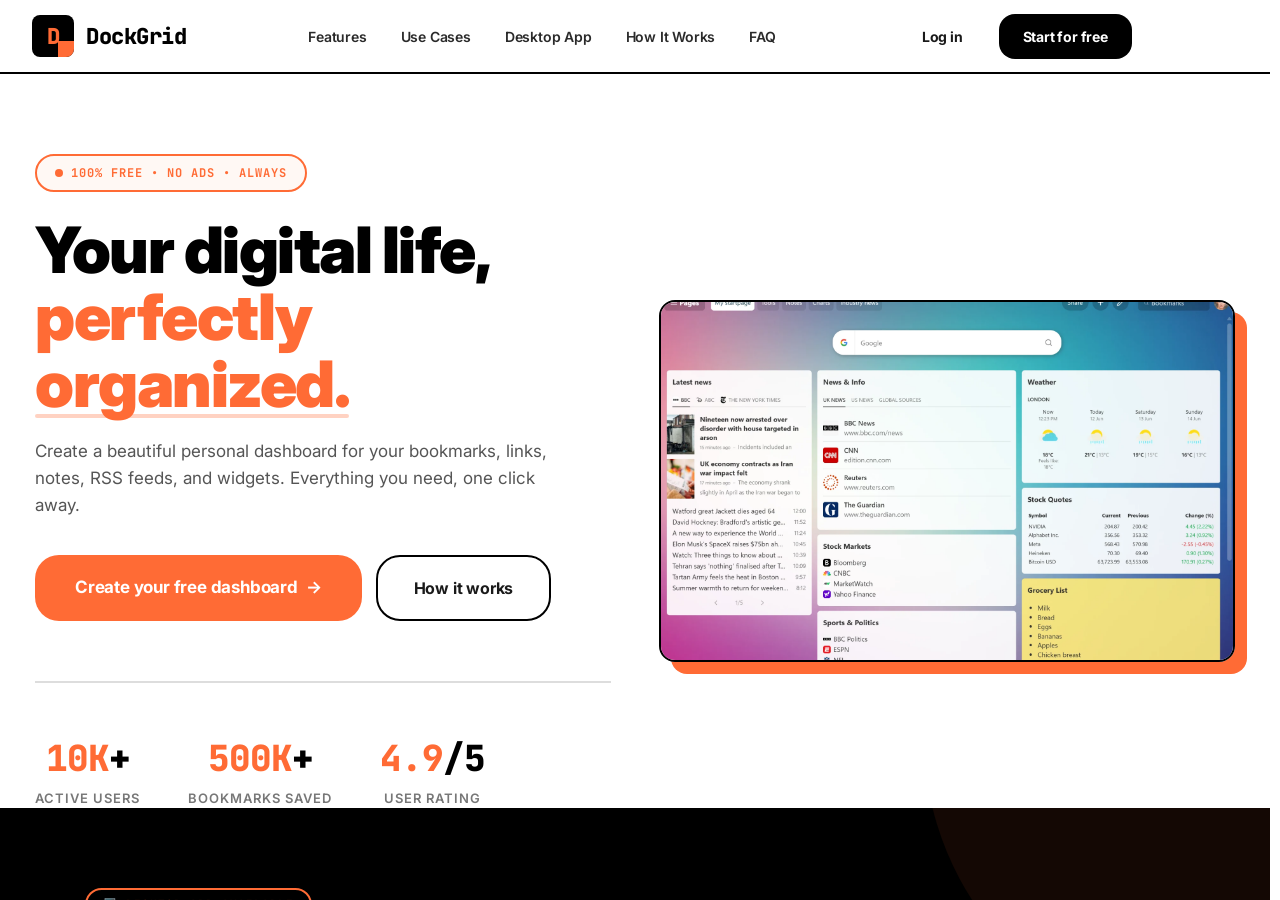
<file: index.html>
<!DOCTYPE html>
<html class="history no-mobile no-touch-api no-touch can-hover fine-pointer device-type-mouse clipboard browser-chrome is-marketing-page" id="dockgrid" lang="en" style="--marketing-header-offset: 81px;">
<head>
    <meta charset="utf-8">
    <meta content="width=device-width, initial-scale=1, minimum-scale=1, maximum-scale=1, user-scalable=no" name="viewport">
    
    <!-- Primary Meta Tags - Enhanced SEO -->
    <title>DockGrid - Free Personal Dashboard & Bookmark Manager | Organize Your Digital Life</title>
    <meta name="title" content="DockGrid - Free Personal Dashboard & Bookmark Manager | Organize Your Digital Life">
    <meta name="description" content="DockGrid is the ultimate free personal dashboard and bookmark manager. Organize bookmarks, links, notes, RSS feeds, and widgets into one beautiful start page. Available on Web & Desktop. No ads, 100% free forever. Created by PIReactive.">
    <meta name="author" content="PIReactive">
    <meta name="keywords" content="start page, bookmark manager, new tab page, personal dashboard, link organizer, notes app, RSS reader, widgets, productivity tools, browser homepage, desktop dashboard, offline dashboard, free bookmark manager, custom start page, digital organization, web dashboard, PIReactive">
    <meta name="robots" content="index, follow, max-image-preview:large, max-snippet:-1, max-video-preview:-1">
    <meta name="language" content="English">
    <meta name="revisit-after" content="3 days">
    <meta name="generator" content="DockGrid by PIReactive">
    <meta name="rating" content="General">
    <meta name="distribution" content="Global">
    <meta name="target" content="all">
    <meta name="classification" content="Productivity Software, Web Application, Personal Organization">
    <meta name="category" content="Technology, Productivity, Software">
    <link rel="canonical" href="https://dockgrid.app/">
    <link rel="alternate" hreflang="en" href="https://dockgrid.app/">
    <link rel="alternate" hreflang="x-default" href="https://dockgrid.app/">
    
    <!-- Open Graph / Facebook - Enhanced -->
    <meta property="og:type" content="website">
    <meta property="og:url" content="https://dockgrid.app/">
    <meta property="og:title" content="DockGrid - Free Personal Dashboard & Bookmark Manager | Organize Your Digital Life">
    <meta property="og:description" content="Organize bookmarks, links, notes, RSS feeds, and widgets into a beautiful personal dashboard. 100% free, no ads. Available on Web & Desktop. Created by PIReactive.">
    <meta property="og:image" content="https://dockgrid.app/assets/images/hero.webp">
    <meta property="og:image:width" content="1200">
    <meta property="og:image:height" content="630">
    <meta property="og:image:alt" content="DockGrid personalized dashboard with organized bookmarks, widgets, feeds, notes, and to-do lists in a clean modern interface">
    <meta property="og:image:type" content="image/webp">
    <meta property="og:locale" content="en_US">
    <meta property="og:site_name" content="DockGrid">
    <meta property="og:see_also" content="https://dockgrid.app/features">
    <meta property="og:see_also" content="https://dockgrid.app/download">
    
    <!-- Twitter Card - Enhanced -->
    <meta name="twitter:card" content="summary_large_image">
    <meta name="twitter:site" content="@dockgrid">
    <meta name="twitter:creator" content="@PIReactive">
    <meta name="twitter:url" content="https://dockgrid.app/">
    <meta name="twitter:title" content="DockGrid - Free Personal Dashboard & Bookmark Manager">
    <meta name="twitter:description" content="Organize bookmarks, links, notes, RSS feeds, and widgets into a beautiful personal dashboard. 100% free, no ads. Web & Desktop.">
    <meta name="twitter:image" content="https://dockgrid.app/assets/images/hero.webp">
    <meta name="twitter:image:alt" content="DockGrid personalized dashboard with organized bookmarks, widgets, feeds, and notes">
    <meta name="twitter:label1" content="Price">
    <meta name="twitter:data1" content="Free">
    <meta name="twitter:label2" content="Platforms">
    <meta name="twitter:data2" content="Web, Windows, macOS, Linux">
    
    <!-- Additional Meta Tags -->
    <meta name="theme-color" content="#ff6b35">
    <meta name="msapplication-TileColor" content="#ff6b35">
    <meta name="msapplication-config" content="/browserconfig.xml">
    <meta name="application-name" content="DockGrid">
    <meta name="apple-mobile-web-app-capable" content="yes">
    <meta name="apple-mobile-web-app-status-bar-style" content="black-translucent">
    <meta name="apple-mobile-web-app-title" content="DockGrid">
    <meta name="format-detection" content="telephone=no">
    <meta name="mobile-web-app-capable" content="yes">
    
    <!-- DNS Prefetch & Preconnect for Performance -->
    <link rel="dns-prefetch" href="//fonts.googleapis.com">
    <link rel="dns-prefetch" href="//fonts.gstatic.com">
    <link rel="preconnect" href="https://fonts.googleapis.com" crossorigin>
    <link rel="preconnect" href="https://fonts.gstatic.com" crossorigin>
    
    <!-- Favicon & App Icons -->
    <link rel="icon" type="image/svg+xml" href="data:image/svg+xml,<svg xmlns='http://www.w3.org/2000/svg' viewBox='0 0 32 32'><rect width='32' height='32' rx='6' fill='%23ff6b35'/><text x='50%25' y='55%25' dominant-baseline='middle' text-anchor='middle' fill='white' font-size='18' font-weight='bold' font-family='system-ui'>D</text></svg>">
    <link rel="icon" type="image/png" sizes="16x16" href="data:image/svg+xml,<svg xmlns='http://www.w3.org/2000/svg' viewBox='0 0 16 16'><rect width='16' height='16' rx='3' fill='%23ff6b35'/><text x='50%25' y='55%25' dominant-baseline='middle' text-anchor='middle' fill='white' font-size='9' font-weight='bold' font-family='system-ui'>D</text></svg>">
    <link rel="icon" type="image/png" sizes="32x32" href="data:image/svg+xml,<svg xmlns='http://www.w3.org/2000/svg' viewBox='0 0 32 32'><rect width='32' height='32' rx='6' fill='%23ff6b35'/><text x='50%25' y='55%25' dominant-baseline='middle' text-anchor='middle' fill='white' font-size='18' font-weight='bold' font-family='system-ui'>D</text></svg>">
    <link rel="icon" type="image/png" sizes="96x96" href="data:image/svg+xml,<svg xmlns='http://www.w3.org/2000/svg' viewBox='0 0 96 96'><rect width='96' height='96' rx='18' fill='%23ff6b35'/><text x='50%25' y='55%25' dominant-baseline='middle' text-anchor='middle' fill='white' font-size='54' font-weight='bold' font-family='system-ui'>D</text></svg>">
    <link rel="apple-touch-icon" sizes="180x180" href="data:image/svg+xml,<svg xmlns='http://www.w3.org/2000/svg' viewBox='0 0 180 180'><rect width='180' height='180' rx='36' fill='%23ff6b35'/><text x='50%25' y='55%25' dominant-baseline='middle' text-anchor='middle' fill='white' font-size='100' font-weight='bold' font-family='system-ui'>D</text></svg>">
    <link rel="mask-icon" href="data:image/svg+xml,<svg xmlns='http://www.w3.org/2000/svg' viewBox='0 0 32 32'><rect width='32' height='32' rx='6' fill='%23ff6b35'/><text x='50%25' y='55%25' dominant-baseline='middle' text-anchor='middle' fill='white' font-size='18' font-weight='bold' font-family='system-ui'>D</text></svg>" color="#ff6b35">
    
    <!-- Web App Manifest -->
    <link rel="manifest" href="data:application/json,{'name':'DockGrid','short_name':'DockGrid','description':'Free Personal Dashboard & Bookmark Manager','start_url':'/','display':'standalone','background_color':'%23ffffff','theme_color':'%23ff6b35','icons':[{'src':'data:image/svg+xml,<svg xmlns=%27http://www.w3.org/2000/svg%27 viewBox=%270 0 192 192%27><rect width=%27192%27 height=%27192%27 rx=%2736%27 fill=%27%23ff6b35%27/><text x=%2750%25%27 y=%2755%25%27 dominant-baseline=%27middle%27 text-anchor=%27middle%27 fill=%27white%27 font-size=%27108%27 font-weight=%27bold%27 font-family=%27system-ui%27>D</text></svg>','sizes':'192x192','type':'image/svg+xml'}]}">
    
    <!-- Enhanced Schema.org Structured Data -->
    <script type="application/ld+json">
    {
        "@context": "https://schema.org",
        "@graph": [
            {
                "@type": "Organization",
                "@id": "https://dockgrid.app/#organization",
                "name": "DockGrid",
                "alternateName": ["DockGrid App", "DockGrid Dashboard"],
                "url": "https://dockgrid.app",
                "logo": {
                    "@type": "ImageObject",
                    "url": "https://dockgrid.app/assets/images/logo.png",
                    "width": "512",
                    "height": "512"
                },
                "description": "Free personal dashboard and bookmark manager for organizing your digital life. Available on Web and Desktop.",
                "email": "hello@dockgrid.app",
                "founder": {
                    "@type": "Person",
                    "name": "PIReactive",
                    "jobTitle": "Founder & Developer",
                    "url": "https://github.com/PIReactive"
                },
                "foundingDate": "2024",
                "slogan": "Your digital life, perfectly organized.",
                "sameAs": [
                    "https://twitter.com/dockgrid",
                    "https://github.com/dockgrid",
                    "https://linkedin.com/company/dockgrid"
                ],
                "address": {
                    "@type": "PostalAddress",
                    "addressCountry": "Global"
                },
                "contactPoint": {
                    "@type": "ContactPoint",
                    "contactType": "customer support",
                    "email": "support@dockgrid.app",
                    "availableLanguage": ["English"]
                }
            },
            {
                "@type": "WebSite",
                "@id": "https://dockgrid.app/#website",
                "url": "https://dockgrid.app",
                "name": "DockGrid",
                "description": "Free personal dashboard and bookmark manager - organize bookmarks, links, notes, RSS feeds, and widgets.",
                "publisher": {
                    "@id": "https://dockgrid.app/#organization"
                },
                "potentialAction": {
                    "@type": "SearchAction",
                    "target": {
                        "@type": "EntryPoint",
                        "urlTemplate": "https://dockgrid.app/search?q={search_term_string}"
                    },
                    "query-input": "required name=search_term_string"
                },
                "inLanguage": "en",
                "copyrightYear": "2026",
                "dateModified": "2026-07-17"
            },
            {
                "@type": "SoftwareApplication",
                "@id": "https://dockgrid.app/#software",
                "name": "DockGrid",
                "applicationCategory": "BrowserApplication",
                "operatingSystem": "Web, Windows, macOS, Linux",
                "description": "Free personal dashboard and bookmark manager with offline desktop support.",
                "offers": {
                    "@type": "Offer",
                    "price": "0",
                    "priceCurrency": "USD"
                },
                "aggregateRating": {
                    "@type": "AggregateRating",
                    "ratingValue": "4.9",
                    "ratingCount": "1250",
                    "bestRating": "5"
                },
                "featureList": "Bookmark Manager, Notes, RSS Reader, To-Do Lists, Weather Widget, Search Bar, Custom Themes, Offline Mode, Cloud Sync, Desktop App",
                "author": {
                    "@id": "https://dockgrid.app/#organization"
                },
                "datePublished": "2024-01-01",
                "downloadUrl": "https://dockgrid.app/download"
            },
            {
                "@type": "FAQPage",
                "@id": "https://dockgrid.app/#faq",
                "mainEntity": [
                    {
                        "@type": "Question",
                        "name": "What is DockGrid?",
                        "acceptedAnswer": {
                            "@type": "Answer",
                            "text": "DockGrid is a free personal dashboard and bookmark manager that helps you organize everything online in one place. Save websites, notes, RSS feeds, to-do lists, and widgets on customizable pages."
                        }
                    },
                    {
                        "@type": "Question",
                        "name": "Is DockGrid really 100% free?",
                        "acceptedAnswer": {
                            "@type": "Answer",
                            "text": "Yes, DockGrid is completely free with no ads, no tracking, and no hidden fees. All core features are free forever."
                        }
                    },
                    {
                        "@type": "Question",
                        "name": "Does DockGrid have a desktop app?",
                        "acceptedAnswer": {
                            "@type": "Answer",
                            "text": "Yes, DockGrid offers a native desktop app for Windows, macOS, and Linux that works completely offline and syncs when reconnected to the internet."
                        }
                    }
                ]
            },
            {
                "@type": "BreadcrumbList",
                "itemListElement": [
                    {
                        "@type": "ListItem",
                        "position": 1,
                        "name": "Home",
                        "item": "https://dockgrid.app/"
                    }
                ]
            }
        ]
    }
    </script>

    <!-- Google Fonts -->
    <link href="https://fonts.googleapis.com/css2?family=Inter:wght@300;400;500;600;700;800;900&family=JetBrains+Mono:wght@400;500;600;700;800&display=swap" rel="stylesheet">

    <style>
        /* ===== CSS RESET & DESIGN TOKENS ===== */
        *, *::before, *::after { box-sizing: border-box; margin: 0; padding: 0; }
        
        :root {
            --orange-500: #ff6b35;
            --orange-600: #e85d2c;
            --orange-700: #d44f20;
            --orange-400: #ff8c5a;
            --orange-300: #ffb088;
            --orange-100: #fff0e8;
            --orange-50: #fff8f4;
            --black-100: #000000;
            --black-90: #0a0a0a;
            --black-80: #1a1a1a;
            --black-70: #2a2a2a;
            --black-60: #3a3a3a;
            --black-50: #555555;
            --black-40: #777777;
            --black-30: #999999;
            --black-20: #bbbbbb;
            --black-10: #dddddd;
            --black-5: #f0f0f0;
            --white: #ffffff;
            --white-alpha-10: rgba(255,255,255,0.1);
            --white-alpha-50: rgba(255,255,255,0.5);
            --white-alpha-70: rgba(255,255,255,0.7);
            --white-alpha-80: rgba(255,255,255,0.8);
            --text-primary: #0a0a0a;
            --text-secondary: #555555;
            --text-tertiary: #777777;
            --bg-primary: #ffffff;
            --bg-secondary: #fafafa;
            --bg-warm: #fff8f4;
            --border-color: #e8e8e8;
            --shadow-sm: 0 2px 8px rgba(0,0,0,0.06);
            --shadow-md: 0 4px 16px rgba(0,0,0,0.08);
            --shadow-lg: 0 8px 32px rgba(0,0,0,0.1);
            --shadow-xl: 0 16px 48px rgba(0,0,0,0.12);
            --radius-xs: 6px;
            --radius-sm: 8px;
            --radius-md: 12px;
            --radius-lg: 16px;
            --radius-xl: 24px;
            --radius-2xl: 32px;
            --radius-full: 9999px;
            --font-sans: 'Inter', -apple-system, BlinkMacSystemFont, 'Segoe UI', system-ui, sans-serif;
            --font-mono: 'JetBrains Mono', 'SF Mono', 'Fira Code', 'Cascadia Code', monospace;
            --transition-fast: 150ms ease-out;
            --transition-base: 200ms ease-out;
            --transition-slow: 300ms ease-out;
        }

        html {
            font-family: var(--font-sans);
            font-size: 16px;
            height: 100%;
            overflow: hidden;
            line-height: 1.5;
            -webkit-text-size-adjust: 100%;
            scroll-behavior: smooth;
            -webkit-font-smoothing: antialiased;
            -moz-osx-font-smoothing: grayscale;
            text-rendering: optimizeLegibility;
        }

        body {
            height: 100%;
            overflow: hidden;
            background-color: var(--bg-primary);
            color: var(--text-primary);
        }

        a { text-decoration: none; cursor: pointer; color: inherit; }
        ul { list-style: none; padding: 0; }
        img { border-style: none; max-width: 100%; display: block; height: auto; }
        button { cursor: pointer; font-family: inherit; border: none; }
        input { font-family: inherit; }

        /* ===== LAYOUT ===== */
        .app { height: 100%; min-height: 100%; }
        .app__background {
            position: fixed;
            top: 0; right: 0; bottom: 0; left: 0;
            z-index: 0;
            background-color: var(--bg-primary);
        }
        .app__main-layout {
            position: relative;
            height: 100vh;
            height: 100dvh;
            overflow-x: clip;
            overflow-y: auto;
            scrollbar-gutter: stable;
            z-index: 1;
        }
        .marketing-layout {
            display: flex;
            flex-direction: column;
            min-height: 100vh;
            min-height: 100dvh;
            width: 100%;
            max-width: 100vw;
            overflow-x: clip;
        }
        .marketing-layout__content { flex: 1; }

        /* Custom Scrollbar */
        ::-webkit-scrollbar { width: 10px; }
        ::-webkit-scrollbar-track { background: transparent; }
        ::-webkit-scrollbar-thumb { background: #d0d0d0; border-radius: var(--radius-full); border: 2px solid transparent; background-clip: padding-box; }
        ::-webkit-scrollbar-thumb:hover { background: #a0a0a0; border: 2px solid transparent; background-clip: padding-box; }

        /* Skip Link */
        .skip-link {
            position: absolute;
            top: -100%;
            left: 50%;
            transform: translateX(-50%);
            z-index: 10000;
            padding: 14px 28px;
            background-color: var(--black-100);
            color: var(--white);
            font-weight: 700;
            font-size: 14px;
            border-radius: 0 0 var(--radius-sm) var(--radius-sm);
            transition: top var(--transition-base);
        }
        .skip-link:focus { top: 0; outline: 3px solid var(--orange-500); outline-offset: 2px; }

        /* ===== HEADER ===== */
        .header {
            position: sticky;
            top: 0;
            z-index: 100;
            background-color: rgba(255,255,255,0.92);
            backdrop-filter: blur(24px) saturate(180%);
            -webkit-backdrop-filter: blur(24px) saturate(180%);
            border-bottom: 2px solid var(--black-100);
        }
        .header__container {
            display: flex;
            align-items: center;
            justify-content: space-between;
            max-width: 1280px;
            margin: 0 auto;
            padding: 0 32px;
            height: 72px;
        }
        .header__logo {
            display: flex;
            align-items: center;
            gap: 12px;
            font-weight: 800;
            font-size: 22px;
            color: var(--black-100);
            letter-spacing: -0.5px;
            font-family: var(--font-mono);
            transition: opacity var(--transition-fast);
        }
        .header__logo:hover { opacity: 0.8; }
        .header__logo-icon {
            width: 42px;
            height: 42px;
            background: var(--black-100);
            border-radius: var(--radius-sm);
            display: flex;
            align-items: center;
            justify-content: center;
            color: var(--orange-500);
            font-size: 22px;
            font-weight: 900;
            font-family: var(--font-mono);
            position: relative;
            overflow: hidden;
        }
        .header__logo-icon::after {
            content: '';
            position: absolute;
            bottom: 0;
            right: 0;
            width: 16px;
            height: 16px;
            background: var(--orange-500);
        }
        .header__nav { display: none; align-items: center; gap: 2px; }
        .header__nav-link {
            padding: 10px 16px;
            font-size: 14px;
            font-weight: 600;
            color: var(--black-70);
            text-decoration: none;
            border-radius: var(--radius-sm);
            transition: all var(--transition-fast);
            letter-spacing: -0.2px;
            position: relative;
        }
        .header__nav-link::after {
            content: '';
            position: absolute;
            bottom: 6px;
            left: 16px;
            right: 16px;
            height: 2px;
            background: var(--orange-500);
            border-radius: var(--radius-full);
            transform: scaleX(0);
            transition: transform var(--transition-base);
        }
        .header__nav-link:hover { color: var(--black-100); background: var(--black-5); }
        .header__nav-link:hover::after { transform: scaleX(1); }
        .header__actions { display: none; align-items: center; gap: 12px; }

        /* Buttons - Rounded */
        .btn {
            display: inline-flex;
            align-items: center;
            justify-content: center;
            gap: 8px;
            padding: 12px 24px;
            font-size: 14px;
            font-weight: 700;
            text-decoration: none;
            cursor: pointer;
            border-radius: var(--radius-lg);
            transition: all var(--transition-base);
            letter-spacing: -0.2px;
            font-family: var(--font-sans);
            position: relative;
            overflow: hidden;
        }
        .btn--ghost {
            color: var(--black-80);
            background: transparent;
            border-radius: var(--radius-lg);
        }
        .btn--ghost:hover { background: var(--black-5); }
        .btn--primary {
            color: var(--white);
            background: var(--black-100);
            border-radius: var(--radius-lg);
        }
        .btn--primary:hover {
            background: var(--orange-500);
            transform: translateY(-2px);
            box-shadow: 0 8px 24px rgba(255,107,53,0.35);
        }
        .btn--accent {
            color: var(--white);
            background: var(--orange-500);
            font-weight: 700;
            border-radius: var(--radius-lg);
        }
        .btn--accent:hover {
            background: var(--black-100);
            transform: translateY(-2px);
            box-shadow: 0 8px 24px rgba(0,0,0,0.25);
        }
        .btn--large { padding: 18px 36px; font-size: 16px; border-radius: var(--radius-xl); }
        .btn--xl { padding: 20px 40px; font-size: 17px; border-radius: var(--radius-xl); }
        .btn--white {
            background: var(--white);
            color: var(--black-100);
            font-weight: 700;
            border-radius: var(--radius-lg);
        }
        .btn--white:hover {
            background: var(--orange-500);
            color: var(--white);
            transform: translateY(-2px);
        }
        .btn--outline-white {
            background: transparent;
            color: var(--white);
            border: 2px solid var(--white);
            border-radius: var(--radius-lg);
        }
        .btn--outline-white:hover {
            background: var(--white);
            color: var(--black-100);
            transform: translateY(-2px);
        }

        /* Mobile Menu */
        .header__mobile-toggle {
            display: flex;
            align-items: center;
            justify-content: center;
            width: 44px;
            height: 44px;
            padding: 0;
            background: none;
            border: 2px solid var(--black-100);
            border-radius: var(--radius-sm);
            cursor: pointer;
            transition: all var(--transition-fast);
        }
        .header__mobile-toggle:hover { background: var(--black-100); }
        .header__mobile-toggle:hover .header__hamburger span { background: var(--white); }
        .header__hamburger { display: flex; flex-direction: column; gap: 5px; width: 22px; }
        .header__hamburger span {
            display: block;
            height: 2px;
            background-color: var(--black-100);
            border-radius: var(--radius-full);
            transition: all var(--transition-base);
        }
        .header__mobile-menu.open .header__hamburger span:nth-child(1) { transform: translateY(7px) rotate(45deg); }
        .header__mobile-menu.open .header__hamburger span:nth-child(2) { opacity: 0; }
        .header__mobile-menu.open .header__hamburger span:nth-child(3) { transform: translateY(-7px) rotate(-45deg); }
        .header__mobile-nav {
            display: none;
            position: fixed;
            top: 72px;
            left: 0;
            right: 0;
            bottom: 0;
            flex-direction: column;
            padding: 24px;
            background-color: var(--white);
            border-top: 2px solid var(--black-100);
            overflow-y: auto;
            z-index: 99;
            gap: 8px;
        }
        .header__mobile-menu.open .header__mobile-nav { display: flex; }
        .header__mobile-link {
            display: flex;
            align-items: center;
            padding: 16px 20px;
            font-size: 16px;
            font-weight: 600;
            color: var(--black-80);
            text-decoration: none;
            border: 2px solid transparent;
            border-radius: var(--radius-sm);
            transition: all var(--transition-fast);
        }
        .header__mobile-link:hover { border-color: var(--black-100); background: var(--black-5); }
        .header__mobile-actions {
            display: flex;
            flex-direction: column;
            gap: 10px;
            margin-top: 16px;
            padding-top: 16px;
            border-top: 2px solid var(--black-10);
        }

        /* Welcome Banner */
        .welcome-banner {
            display: none;
            background: var(--black-100);
            color: var(--white);
            padding: 14px 24px;
            text-align: center;
            font-size: 14px;
            font-weight: 600;
            animation: slideDown 300ms ease-out;
            letter-spacing: -0.2px;
        }
        .welcome-banner.visible { display: block; }
        .welcome-banner .btn--sm {
            background: var(--orange-500);
            color: var(--white);
            padding: 8px 20px;
            font-size: 13px;
            font-weight: 700;
            margin-left: 12px;
            cursor: pointer;
            border-radius: var(--radius-full);
            transition: all var(--transition-fast);
        }
        .welcome-banner .btn--sm:hover { background: var(--white); color: var(--black-100); }
        .welcome-banner .btn--dismiss {
            background: transparent;
            color: var(--white-alpha-50);
            margin-left: 8px;
            cursor: pointer;
            font-size: 16px;
            padding: 4px 8px;
            border-radius: var(--radius-full);
        }
        .welcome-banner .btn--dismiss:hover { color: var(--white); }
        @keyframes slideDown { from { transform: translateY(-100%); opacity: 0; } to { transform: translateY(0); opacity: 1; } }

        /* ===== HERO ===== */
        .hero {
            padding: 80px 32px 0;
            background: var(--bg-primary);
            position: relative;
            overflow: hidden;
        }
        .hero__container {
            max-width: 1200px;
            margin: 0 auto;
            display: grid;
            grid-template-columns: 1fr;
            gap: 48px;
            align-items: center;
        }
        .hero__content { text-align: center; }
        .hero__badge {
            display: inline-flex;
            align-items: center;
            gap: 8px;
            padding: 8px 18px;
            margin-bottom: 24px;
            font-size: 12px;
            font-weight: 700;
            color: var(--orange-500);
            background: var(--orange-50);
            border: 2px solid var(--orange-500);
            border-radius: var(--radius-full);
            letter-spacing: 1px;
            text-transform: uppercase;
            font-family: var(--font-mono);
        }
        .hero__badge-dot {
            width: 8px;
            height: 8px;
            background: var(--orange-500);
            border-radius: 50%;
            animation: pulse 2s infinite;
        }
        @keyframes pulse { 0%, 100% { opacity: 1; } 50% { opacity: 0.3; } }
        .hero__title {
            font-size: 44px;
            font-weight: 900;
            line-height: 1.05;
            color: var(--black-100);
            letter-spacing: -1.5px;
            margin-bottom: 20px;
        }
        .hero__title-highlight { color: var(--orange-500); position: relative; }
        .hero__title-highlight::after {
            content: '';
            position: absolute;
            bottom: 4px;
            left: 0;
            right: 0;
            height: 4px;
            background: var(--orange-500);
            opacity: 0.3;
            border-radius: var(--radius-full);
        }
        .hero__subtitle {
            font-size: 17px;
            line-height: 1.6;
            color: var(--black-50);
            margin-bottom: 36px;
            max-width: 540px;
            margin-left: auto;
            margin-right: auto;
            font-weight: 400;
        }
        .hero__actions {
            display: flex;
            flex-wrap: wrap;
            justify-content: center;
            gap: 14px;
            margin-bottom: 60px;
        }
        .hero__image-wrapper {
            position: relative;
            width: 100%;
            overflow: hidden;
            border: 2px solid var(--black-100);
            border-radius: var(--radius-lg);
            box-shadow: 12px 12px 0px var(--orange-500);
            transition: all var(--transition-slow);
        }
        .hero__image-wrapper:hover { box-shadow: 16px 16px 0px var(--black-100); }
        .hero__image {
            width: 100%;
            height: auto;
            display: block;
            aspect-ratio: 16/10;
            object-fit: cover;
            background: #f5f5f5;
        }
        .hero__stats {
            display: flex;
            flex-wrap: wrap;
            justify-content: center;
            gap: 48px;
            padding: 48px 0 0;
            border-top: 2px solid var(--black-10);
            margin-top: 48px;
        }
        .hero__stat { text-align: center; }
        .hero__stat-value {
            font-size: 36px;
            font-weight: 900;
            color: var(--black-100);
            letter-spacing: -1px;
            font-family: var(--font-mono);
        }
        .hero__stat-value span { color: var(--orange-500); }
        .hero__stat-label {
            font-size: 13px;
            color: var(--black-40);
            font-weight: 600;
            text-transform: uppercase;
            letter-spacing: 1px;
            margin-top: 4px;
        }

        /* ===== DESKTOP APP SECTION - Rounded ===== */
        .desktop-app {
            padding: 80px 32px;
            background: var(--black-100);
            color: var(--white);
            position: relative;
            overflow: hidden;
            border-radius: 0;
        }
        .desktop-app::before {
            content: '';
            position: absolute;
            top: -50%;
            right: -20%;
            width: 600px;
            height: 600px;
            background: var(--orange-500);
            opacity: 0.08;
            border-radius: 50%;
            pointer-events: none;
        }
        .desktop-app__container {
            max-width: 1100px;
            margin: 0 auto;
            display: grid;
            grid-template-columns: 1fr;
            gap: 48px;
            align-items: center;
            position: relative;
            z-index: 1;
        }
        .desktop-app__content { text-align: center; }
        .desktop-app__badge {
            display: inline-flex;
            align-items: center;
            gap: 8px;
            padding: 6px 16px;
            margin-bottom: 20px;
            font-size: 11px;
            font-weight: 700;
            color: var(--orange-500);
            border: 2px solid var(--orange-500);
            border-radius: var(--radius-full);
            letter-spacing: 1px;
            text-transform: uppercase;
            font-family: var(--font-mono);
        }
        .desktop-app__title {
            font-size: 32px;
            font-weight: 900;
            line-height: 1.1;
            letter-spacing: -1px;
            margin-bottom: 16px;
        }
        .desktop-app__title span { color: var(--orange-500); }
        .desktop-app__text {
            font-size: 16px;
            line-height: 1.6;
            color: var(--white-alpha-70);
            margin-bottom: 28px;
            max-width: 480px;
            margin-left: auto;
            margin-right: auto;
        }
        .desktop-app__features {
            display: flex;
            flex-wrap: wrap;
            justify-content: center;
            gap: 12px;
            margin-bottom: 28px;
        }
        .desktop-app__feature-tag {
            padding: 8px 16px;
            font-size: 12px;
            font-weight: 600;
            border: 1px solid var(--white-alpha-50);
            color: var(--white-alpha-80);
            border-radius: var(--radius-full);
            font-family: var(--font-mono);
            letter-spacing: -0.2px;
            transition: all var(--transition-fast);
        }
        .desktop-app__feature-tag:hover {
            border-color: var(--orange-500);
            color: var(--orange-500);
            background: rgba(255,107,53,0.1);
        }
        .desktop-app__platforms {
            display: flex;
            flex-wrap: wrap;
            justify-content: center;
            gap: 16px;
            margin-bottom: 28px;
        }
        .desktop-app__platform {
            display: flex;
            align-items: center;
            gap: 8px;
            padding: 12px 24px;
            border: 2px solid var(--white-alpha-50);
            border-radius: var(--radius-lg);
            font-size: 13px;
            font-weight: 600;
            color: var(--white);
            transition: all var(--transition-fast);
            cursor: pointer;
            background: transparent;
        }
        .desktop-app__platform:hover {
            border-color: var(--orange-500);
            background: var(--orange-500);
            color: var(--white);
            transform: translateY(-2px);
        }
        .desktop-app__platform-icon { font-size: 18px; }
        .desktop-app__visual { display: flex; align-items: center; justify-content: center; }
        .desktop-app__mockup {
            width: 100%;
            max-width: 480px;
            border: 2px solid var(--white-alpha-50);
            border-radius: var(--radius-lg);
            padding: 16px;
            background: rgba(255,255,255,0.03);
            position: relative;
        }
        .desktop-app__mockup::after {
            content: '';
            position: absolute;
            bottom: -8px;
            right: -8px;
            width: 100%;
            height: 100%;
            border: 2px solid var(--orange-500);
            border-radius: var(--radius-lg);
            z-index: -1;
            pointer-events: none;
        }
        .desktop-app__mockup-inner {
            background: rgba(255,255,255,0.05);
            border-radius: var(--radius-sm);
            padding: 20px;
            display: grid;
            grid-template-columns: repeat(3, 1fr);
            gap: 8px;
        }
        .desktop-app__mockup-widget {
            background: rgba(255,255,255,0.08);
            border-radius: var(--radius-xs);
            padding: 12px;
        }
        .desktop-app__mockup-line {
            height: 4px;
            background: rgba(255,255,255,0.2);
            border-radius: var(--radius-full);
            margin-bottom: 8px;
        }
        .desktop-app__mockup-line:last-child { margin-bottom: 0; }
        .desktop-app__mockup-line--short { width: 60%; }
        .desktop-app__mockup-line--orange { background: var(--orange-500); width: 40%; }

        /* Download Modal */
        .download-modal {
            display: none;
            position: fixed;
            top: 0;
            left: 0;
            right: 0;
            bottom: 0;
            background: rgba(0,0,0,0.8);
            z-index: 1000;
            align-items: center;
            justify-content: center;
            animation: fadeIn 200ms ease-out;
        }
        .download-modal.open { display: flex; }
        @keyframes fadeIn { from { opacity: 0; } to { opacity: 1; } }
        .download-modal__content {
            background: var(--white);
            border-radius: var(--radius-xl);
            padding: 40px;
            max-width: 500px;
            width: 90%;
            text-align: center;
            box-shadow: var(--shadow-xl);
        }
        .download-modal__title {
            font-size: 24px;
            font-weight: 900;
            color: var(--black-100);
            margin-bottom: 12px;
            letter-spacing: -0.5px;
        }
        .download-modal__text {
            font-size: 15px;
            color: var(--black-50);
            margin-bottom: 24px;
            line-height: 1.6;
        }
        .download-modal__link {
            display: inline-flex;
            align-items: center;
            gap: 8px;
            padding: 16px 32px;
            background: var(--orange-500);
            color: var(--white);
            font-weight: 700;
            font-size: 16px;
            border-radius: var(--radius-lg);
            text-decoration: none;
            transition: all var(--transition-fast);
        }
        .download-modal__link:hover {
            background: var(--black-100);
            transform: translateY(-2px);
            box-shadow: 0 8px 24px rgba(0,0,0,0.2);
        }
        .download-modal__close {
            margin-top: 16px;
            padding: 10px 24px;
            background: var(--black-5);
            border-radius: var(--radius-lg);
            font-weight: 600;
            font-size: 14px;
            cursor: pointer;
            transition: all var(--transition-fast);
        }
        .download-modal__close:hover { background: var(--black-10); }
        .download-modal__platforms {
            display: flex;
            flex-wrap: wrap;
            justify-content: center;
            gap: 12px;
            margin-bottom: 24px;
        }
        .download-modal__platform-btn {
            padding: 12px 20px;
            border: 2px solid var(--black-10);
            border-radius: var(--radius-lg);
            background: var(--white);
            cursor: pointer;
            font-weight: 600;
            font-size: 13px;
            transition: all var(--transition-fast);
        }
        .download-modal__platform-btn:hover {
            border-color: var(--orange-500);
            background: var(--orange-50);
        }
        .download-modal__platform-btn.active {
            border-color: var(--orange-500);
            background: var(--orange-500);
            color: var(--white);
        }

        /* ===== BENEFITS - Rounded Cards ===== */
        .benefits {
            padding: 100px 32px;
            background: var(--bg-primary);
        }
        .benefits__container { max-width: 1200px; margin: 0 auto; }
        .section-header {
            text-align: center;
            margin-bottom: 64px;
        }
        .section-header__badge {
            display: inline-flex;
            align-items: center;
            padding: 6px 16px;
            margin-bottom: 20px;
            font-size: 11px;
            font-weight: 700;
            color: var(--orange-500);
            border: 2px solid var(--orange-500);
            border-radius: var(--radius-full);
            letter-spacing: 1px;
            text-transform: uppercase;
            font-family: var(--font-mono);
        }
        .section-header__title {
            font-size: 36px;
            font-weight: 900;
            color: var(--black-100);
            letter-spacing: -1px;
            margin-bottom: 16px;
        }
        .section-header__title span { color: var(--orange-500); }
        .section-header__subtitle {
            font-size: 16px;
            color: var(--black-50);
            max-width: 500px;
            margin: 0 auto;
            line-height: 1.6;
        }
        .benefits__grid {
            display: grid;
            grid-template-columns: 1fr;
            gap: 16px;
        }
        .benefit-card {
            background: var(--white);
            border: 2px solid var(--black-10);
            border-radius: var(--radius-lg);
            padding: 36px 28px;
            transition: all var(--transition-base);
            position: relative;
            overflow: hidden;
        }
        .benefit-card:hover {
            border-color: var(--orange-500);
            transform: translateY(-4px);
            box-shadow: var(--shadow-lg);
        }
        .benefit-card::before {
            content: '';
            position: absolute;
            left: 0;
            top: 0;
            bottom: 0;
            width: 4px;
            background: var(--orange-500);
            border-radius: 0 var(--radius-full) var(--radius-full) 0;
            transform: scaleY(0);
            transition: transform var(--transition-base);
        }
        .benefit-card:hover::before { transform: scaleY(1); }
        .benefit-card__icon {
            width: 56px;
            height: 56px;
            display: flex;
            align-items: center;
            justify-content: center;
            font-size: 28px;
            background: var(--orange-50);
            border-radius: var(--radius-md);
            margin-bottom: 20px;
        }
        .benefit-card__title {
            font-size: 18px;
            font-weight: 800;
            color: var(--black-100);
            margin-bottom: 8px;
            letter-spacing: -0.3px;
        }
        .benefit-card__text {
            font-size: 14px;
            color: var(--black-50);
            line-height: 1.6;
        }

        /* ===== USE CASES - SHARP EDGES (No border-radius) ===== */
        .use-cases {
            padding: 100px 32px;
            background: var(--bg-secondary);
            border-top: 2px solid var(--black-100);
            border-bottom: 2px solid var(--black-100);
        }
        .use-cases__container { max-width: 1200px; margin: 0 auto; }
        .use-cases__collage {
            display: grid;
            grid-template-columns: 1fr;
            gap: 4px;
            margin-top: 48px;
        }
        .use-case-card {
            position: relative;
            overflow: hidden;
            border: 2px solid var(--black-100);
            cursor: pointer;
            transition: all var(--transition-slow);
            background: var(--black-100);
            min-height: 240px;
            /* SHARP EDGES - NO BORDER RADIUS */
            border-radius: 0;
        }
        .use-case-card:hover {
            transform: translateY(-4px);
            box-shadow: 12px 12px 0px var(--orange-500);
        }
        .use-case-card__image {
            width: 100%;
            height: 100%;
            object-fit: cover;
            display: block;
            min-height: 240px;
            background: #e0e0e0;
            transition: all var(--transition-slow);
            /* SHARP EDGES */
            border-radius: 0;
        }
        .use-case-card:hover .use-case-card__image {
            transform: scale(1.05);
            opacity: 0.8;
        }
        .use-case-card__overlay {
            position: absolute;
            bottom: 0;
            left: 0;
            right: 0;
            padding: 24px;
            background: linear-gradient(transparent, rgba(0,0,0,0.9));
            color: var(--white);
            /* SHARP EDGES */
            border-radius: 0;
        }
        .use-case-card__label {
            font-size: 11px;
            font-weight: 700;
            text-transform: uppercase;
            letter-spacing: 1px;
            color: var(--orange-500);
            font-family: var(--font-mono);
            margin-bottom: 6px;
        }
        .use-case-card__title {
            font-size: 20px;
            font-weight: 800;
            letter-spacing: -0.3px;
            margin-bottom: 4px;
        }
        .use-case-card__desc {
            font-size: 13px;
            color: var(--white-alpha-70);
            line-height: 1.4;
        }

        /* ===== HOW IT WORKS - Rounded ===== */
        .how {
            padding: 100px 32px;
            background: var(--white);
        }
        .how__steps {
            display: grid;
            grid-template-columns: 1fr;
            gap: 16px;
            max-width: 1000px;
            margin: 48px auto 0;
        }
        .how-step {
            background: var(--white);
            border: 2px solid var(--black-10);
            border-radius: var(--radius-lg);
            padding: 40px 32px;
            display: flex;
            gap: 24px;
            align-items: flex-start;
            transition: all var(--transition-base);
        }
        .how-step:hover {
            background: var(--black-100);
            color: var(--white);
            border-color: var(--black-100);
            transform: translateY(-4px);
            box-shadow: var(--shadow-lg);
        }
        .how-step:hover .how-step__number {
            background: var(--orange-500);
            color: var(--white);
        }
        .how-step:hover .how-step__title { color: var(--white); }
        .how-step:hover .how-step__text { color: var(--white-alpha-70); }
        .how-step__number {
            flex-shrink: 0;
            width: 52px;
            height: 52px;
            display: flex;
            align-items: center;
            justify-content: center;
            font-size: 20px;
            font-weight: 900;
            background: var(--black-100);
            color: var(--orange-500);
            font-family: var(--font-mono);
            border-radius: var(--radius-md);
            transition: all var(--transition-base);
        }
        .how-step__content { flex: 1; }
        .how-step__title {
            font-size: 20px;
            font-weight: 800;
            color: var(--black-100);
            margin-bottom: 8px;
            letter-spacing: -0.3px;
            transition: color var(--transition-base);
        }
        .how-step__text {
            font-size: 15px;
            color: var(--black-50);
            line-height: 1.6;
            transition: color var(--transition-base);
        }

        /* ===== TESTIMONIALS - Rounded ===== */
        .testimonials {
            padding: 100px 32px;
            background: var(--orange-50);
            border-top: 2px solid var(--black-100);
        }
        .testimonial-slider {
            max-width: 700px;
            margin: 48px auto 0;
            position: relative;
        }
        .testimonial-slide {
            display: none;
            text-align: center;
            animation: fadeSlideIn 400ms ease-out;
        }
        .testimonial-slide.active { display: block; }
        @keyframes fadeSlideIn {
            from { opacity: 0; transform: translateY(16px); }
            to { opacity: 1; transform: translateY(0); }
        }
        .testimonial-slide__quote {
            font-size: 20px;
            font-weight: 500;
            line-height: 1.6;
            color: var(--black-90);
            margin-bottom: 24px;
            font-style: italic;
            letter-spacing: -0.3px;
        }
        .testimonial-slide__author {
            display: flex;
            align-items: center;
            justify-content: center;
            gap: 14px;
        }
        .testimonial-slide__avatar {
            width: 56px;
            height: 56px;
            border: 2px solid var(--black-100);
            border-radius: var(--radius-md);
            display: flex;
            align-items: center;
            justify-content: center;
            font-size: 22px;
            font-weight: 900;
            background: var(--black-100);
            color: var(--orange-500);
            font-family: var(--font-mono);
        }
        .testimonial-slide__info { text-align: left; }
        .testimonial-slide__name {
            font-size: 16px;
            font-weight: 700;
            color: var(--black-100);
        }
        .testimonial-slide__role {
            font-size: 12px;
            color: var(--black-50);
            font-weight: 500;
        }
        .testimonial-nav {
            display: flex;
            justify-content: center;
            align-items: center;
            gap: 20px;
            margin-top: 36px;
        }
        .testimonial-nav__arrow {
            width: 44px;
            height: 44px;
            display: flex;
            align-items: center;
            justify-content: center;
            border: 2px solid var(--black-100);
            border-radius: var(--radius-md);
            background: var(--white);
            cursor: pointer;
            font-size: 18px;
            font-weight: 700;
            transition: all var(--transition-fast);
            color: var(--black-100);
        }
        .testimonial-nav__arrow:hover {
            background: var(--black-100);
            color: var(--orange-500);
        }
        .testimonial-nav__dots { display: flex; gap: 8px; }
        .testimonial-nav__dot {
            width: 12px;
            height: 12px;
            border: 2px solid var(--black-100);
            border-radius: var(--radius-full);
            background: transparent;
            cursor: pointer;
            transition: all var(--transition-fast);
            padding: 0;
        }
        .testimonial-nav__dot.active {
            background: var(--orange-500);
            border-color: var(--orange-500);
            width: 32px;
            border-radius: var(--radius-full);
        }

        /* ===== CTA SECTION - SHARP EDGES ===== */
        .cta-section {
            padding: 100px 32px;
            background: var(--black-100);
            text-align: center;
            color: var(--white);
            position: relative;
            overflow: hidden;
            /* SHARP EDGES */
            border-radius: 0;
        }
        .cta-section::before {
            content: '';
            position: absolute;
            bottom: -30%;
            left: -10%;
            width: 500px;
            height: 500px;
            background: var(--orange-500);
            opacity: 0.1;
            border-radius: 50%;
            pointer-events: none;
        }
        .cta-section__container {
            position: relative;
            z-index: 1;
            max-width: 600px;
            margin: 0 auto;
        }
        .cta-section__title {
            font-size: 40px;
            font-weight: 900;
            letter-spacing: -1.5px;
            margin-bottom: 16px;
        }
        .cta-section__title span { color: var(--orange-500); }
        .cta-section__text {
            font-size: 17px;
            color: var(--white-alpha-70);
            margin-bottom: 36px;
            line-height: 1.6;
        }
        .cta-section__buttons {
            display: flex;
            flex-wrap: wrap;
            justify-content: center;
            gap: 14px;
        }

        /* ===== FAQ - Rounded ===== */
        .faq {
            padding: 100px 32px;
            background: var(--white);
        }
        .faq__list {
            max-width: 760px;
            margin: 48px auto 0;
            border-top: 2px solid var(--black-100);
        }
        .faq__item {
            border-bottom: 2px solid var(--black-10);
        }
        .faq__summary {
            display: flex;
            gap: 16px;
            align-items: center;
            justify-content: space-between;
            padding: 24px 0;
            cursor: pointer;
            list-style: none;
            user-select: none;
            font-size: 17px;
            font-weight: 700;
            color: var(--black-100);
            letter-spacing: -0.3px;
            transition: color var(--transition-fast);
        }
        .faq__summary:hover { color: var(--orange-500); }
        .faq__summary::-webkit-details-marker { display: none; }
        .faq__chevron {
            flex-shrink: 0;
            width: 12px;
            height: 12px;
            border-right: 3px solid var(--black-100);
            border-bottom: 3px solid var(--black-100);
            transform: rotate(45deg);
            border-radius: 2px;
            transition: transform var(--transition-base);
        }
        .faq__item[open] .faq__chevron { transform: rotate(-135deg); }
        .faq__answer {
            padding: 0 0 24px;
            font-size: 15px;
            color: var(--black-50);
            line-height: 1.7;
        }

        /* ===== FOOTER - Rounded ===== */
        .footer {
            background: var(--black-100);
            color: var(--white);
            border-top: 2px solid var(--orange-500);
        }
        .footer__container {
            max-width: 1200px;
            margin: 0 auto;
            padding: 60px 32px 40px;
            display: grid;
            grid-template-columns: 1fr;
            gap: 48px;
        }
        .footer__brand {
            font-size: 20px;
            font-weight: 800;
            font-family: var(--font-mono);
            display: flex;
            align-items: center;
            gap: 10px;
        }
        .footer__brand-icon {
            width: 36px;
            height: 36px;
            background: var(--orange-500);
            border-radius: var(--radius-sm);
            display: flex;
            align-items: center;
            justify-content: center;
            color: var(--black-100);
            font-weight: 900;
            font-size: 18px;
        }
        .footer__links { display: grid; grid-template-columns: repeat(2, 1fr); gap: 32px; }
        .footer__col-title {
            font-size: 11px;
            font-weight: 700;
            text-transform: uppercase;
            letter-spacing: 1px;
            color: var(--orange-500);
            margin-bottom: 16px;
            font-family: var(--font-mono);
        }
        .footer__link {
            display: block;
            font-size: 14px;
            color: var(--white-alpha-70);
            text-decoration: none;
            padding: 6px 0;
            border-radius: var(--radius-xs);
            transition: all var(--transition-fast);
            font-weight: 500;
        }
        .footer__link:hover { color: var(--orange-500); padding-left: 4px; }
        .footer__bottom {
            border-top: 1px solid rgba(255,255,255,0.1);
            padding: 24px 32px;
            text-align: center;
            font-size: 12px;
            color: var(--white-alpha-50);
            max-width: 1200px;
            margin: 0 auto;
        }

        /* ===== TOAST ===== */
        .toast-container {
            position: fixed;
            top: 20px;
            right: 20px;
            z-index: 9999;
            display: flex;
            flex-direction: column;
            gap: 8px;
        }
        .toast {
            padding: 14px 20px;
            background: var(--black-100);
            color: var(--white);
            font-size: 14px;
            font-weight: 600;
            border: 2px solid var(--orange-500);
            border-radius: var(--radius-md);
            animation: toastIn 300ms ease-out;
            min-width: 280px;
            letter-spacing: -0.2px;
        }
        @keyframes toastIn {
            from { opacity: 0; transform: translateX(100%); }
            to { opacity: 1; transform: translateX(0); }
        }
        @keyframes toastOut {
            from { opacity: 1; transform: translateX(0); }
            to { opacity: 0; transform: translateX(100%); }
        }

        /* ===== RESPONSIVE ===== */
        @media (min-width: 640px) {
            .hero__title { font-size: 52px; }
            .benefits__grid { grid-template-columns: repeat(2, 1fr); }
            .how__steps { grid-template-columns: repeat(2, 1fr); }
            .footer__container { grid-template-columns: 1fr 2fr; }
            .footer__links { grid-template-columns: repeat(3, 1fr); }
            .desktop-app__title { font-size: 36px; }
        }

        @media (min-width: 768px) {
            .hero__container { grid-template-columns: 1fr 1fr; }
            .hero__content { text-align: left; }
            .hero__subtitle { margin-left: 0; margin-right: 0; }
            .hero__actions { justify-content: flex-start; }
            .hero__stats { justify-content: flex-start; }
            .use-cases__collage {
                grid-template-columns: 1.5fr 1fr;
                grid-template-rows: auto auto;
            }
            .use-case-card:nth-child(1) { grid-row: span 2; }
            .desktop-app__container { grid-template-columns: 1fr 1fr; }
            .desktop-app__content { text-align: left; }
            .desktop-app__text { margin-left: 0; margin-right: 0; }
            .desktop-app__features { justify-content: flex-start; }
            .desktop-app__platforms { justify-content: flex-start; }
            .benefits__grid { grid-template-columns: repeat(2, 1fr); }
            .section-header__title { font-size: 44px; }
            .cta-section__title { font-size: 48px; }
        }

        @media (min-width: 1024px) {
            .header__nav { display: flex; }
            .header__actions { display: flex; }
            .header__mobile-toggle { display: none; }
            .hero__title { font-size: 64px; }
            .hero__image-wrapper { margin-right: -40px; }
            .desktop-app__title { font-size: 42px; }
            .use-cases__collage {
                grid-template-columns: 1.8fr 1fr 1fr;
                grid-template-rows: 280px 280px;
            }
            .use-case-card:nth-child(1) { grid-column: 1; grid-row: 1 / 3; }
            .use-case-card:nth-child(2) { grid-column: 2; grid-row: 1; }
            .use-case-card:nth-child(3) { grid-column: 3; grid-row: 1; }
            .use-case-card:nth-child(4) { grid-column: 2 / 4; grid-row: 2; }
            .benefits__grid { grid-template-columns: repeat(4, 1fr); }
            .how__steps { grid-template-columns: repeat(3, 1fr); }
            .footer__links { grid-template-columns: repeat(4, 1fr); }
        }
    </style>
</head>

<body class="not-logged-in is-marketing-page">
    <div id="app" class="app">
        <span class="app__background"></span>
        
        <div class="app__main-layout">
            <!-- Toast Container -->
            <div class="toast-container" id="toastContainer"></div>

            <!-- Download Modal -->
            <div class="download-modal" id="downloadModal">
                <div class="download-modal__content">
                    <h3 class="download-modal__title">Download DockGrid Desktop</h3>
                    <p class="download-modal__text">
                        Choose your platform and get started with DockGrid on your desktop. 
                        Work offline, sync when online.
                    </p>
                    <div class="download-modal__platforms" id="downloadPlatforms">
                        <button class="download-modal__platform-btn active" data-platform="windows">🪟 Windows</button>
                        <button class="download-modal__platform-btn" data-platform="macos">🍎 macOS</button>
                        <button class="download-modal__platform-btn" data-platform="linux">🐧 Linux</button>
                    </div>
                    <a href="#" class="download-modal__link" id="downloadLink" target="_blank" rel="noopener noreferrer">
                        Download for Windows ↓
                    </a>
                    <br>
                    <button class="download-modal__close" onclick="closeDownloadModal()">Maybe later</button>
                </div>
            </div>

            <div class="marketing-layout">
                <!-- Skip Link -->
                <a href="#main-content" class="skip-link">Skip to main content</a>

                <!-- Welcome Banner -->
                <div class="welcome-banner" id="welcomeBanner">
                    👋 Welcome back! 
                    <button class="btn--sm" onclick="goToDashboard()">Go to Dashboard</button>
                    <button class="btn--dismiss" onclick="dismissBanner()">✕</button>
                </div>

                <!-- Header -->
                <header class="header" role="banner">
                    <div class="header__container">
                        <a href="/" class="header__logo" aria-label="DockGrid - Home">
                            <div class="header__logo-icon">D</div>
                            DockGrid
                        </a>

                        <nav class="header__nav" aria-label="Main navigation">
                            <a href="#features" class="header__nav-link">Features</a>
                            <a href="#use-cases" class="header__nav-link">Use Cases</a>
                            <a href="#desktop" class="header__nav-link">Desktop App</a>
                            <a href="#how" class="header__nav-link">How It Works</a>
                            <a href="#faq" class="header__nav-link">FAQ</a>
                        </nav>

                        <div class="header__actions">
                            <a href="sign.html?q=sign-in" class="btn btn--ghost">Log in</a>
                            <a href="sign.html?q=sign-up" class="btn btn--primary">Start for free</a>
                        </div>

                        <!-- Mobile Menu -->
                        <div class="header__mobile-menu" id="mobileMenu">
                            <button class="header__mobile-toggle" onclick="toggleMobileMenu()" aria-label="Toggle navigation menu">
                                <span class="header__hamburger"><span></span><span></span><span></span></span>
                            </button>
                            <nav class="header__mobile-nav" aria-label="Mobile navigation">
                                <a href="#features" class="header__mobile-link" onclick="closeMobileMenu()">Features</a>
                                <a href="#use-cases" class="header__mobile-link" onclick="closeMobileMenu()">Use Cases</a>
                                <a href="#desktop" class="header__mobile-link" onclick="closeMobileMenu()">Desktop App</a>
                                <a href="#how" class="header__mobile-link" onclick="closeMobileMenu()">How It Works</a>
                                <a href="#faq" class="header__mobile-link" onclick="closeMobileMenu()">FAQ</a>
                                <div class="header__mobile-actions">
                                    <a href="sign.html?q=sign-up" class="btn btn--primary" style="width:100%;justify-content:center;">Start for free</a>
                                    <a href="sign.html?q=sign-in" class="btn btn--ghost" style="width:100%;justify-content:center;border:2px solid var(--black-100);">Log in</a>
                                </div>
                            </nav>
                        </div>
                    </div>
                </header>

                <!-- Main Content -->
                <main id="main-content" class="marketing-layout__content" role="main">
                    
                    <!-- Hero Section -->
                    <section class="hero" aria-labelledby="hero-title">
                        <div class="hero__container">
                            <div class="hero__content">
                                <div class="hero__badge">
                                    <span class="hero__badge-dot"></span>
                                    100% Free • No Ads • Always
                                </div>
                                
                                <h1 id="hero-title" class="hero__title">
                                    Your digital life,<br>
                                    <span class="hero__title-highlight">perfectly organized.</span>
                                </h1>
                                
                                <p class="hero__subtitle">
                                    Create a beautiful personal dashboard for your bookmarks, links, notes, 
                                    RSS feeds, and widgets. Everything you need, one click away.
                                </p>
                                
                                <div class="hero__actions">
                                    <a href="sign.html?q=sign-up" class="btn btn--accent btn--xl">
                                        Create your free dashboard
                                        <span aria-hidden="true">→</span>
                                    </a>
                                    <a href="#how" class="btn btn--ghost btn--large" style="border:2px solid var(--black-100);">
                                        How it works
                                    </a>
                                </div>

                                <div class="hero__stats">
                                    <div class="hero__stat">
                                        <div class="hero__stat-value"><span>10K</span>+</div>
                                        <div class="hero__stat-label">Active Users</div>
                                    </div>
                                    <div class="hero__stat">
                                        <div class="hero__stat-value"><span>500K</span>+</div>
                                        <div class="hero__stat-label">Bookmarks Saved</div>
                                    </div>
                                    <div class="hero__stat">
                                        <div class="hero__stat-value"><span>4.9</span>/5</div>
                                        <div class="hero__stat-label">User Rating</div>
                                    </div>
                                </div>
                            </div>

                            <div class="hero__image-wrapper">
                                <img 
                                    src="assets/images/hero.webp" 
                                    alt="DockGrid dashboard showing organized bookmarks, notes, RSS feeds, and widgets in a clean modern interface - the ultimate free personal start page" 
                                    class="hero__image"
                                    loading="eager"
                                    fetchpriority="high"
                                    width="900"
                                    height="562"
                                    title="DockGrid - Free Personal Dashboard & Bookmark Manager"
                                    onerror="this.style.background='linear-gradient(135deg, #1a1a1a, #ff6b35)'; this.style.minHeight='400px'; this.alt='DockGrid Dashboard Preview - Personal Start Page';"
                                >
                            </div>
                        </div>
                    </section>

                    <!-- Desktop App Section -->
                    <section class="desktop-app" id="desktop" aria-labelledby="desktop-title">
                        <div class="desktop-app__container">
                            <div class="desktop-app__content">
                                <div class="desktop-app__badge" aria-label="Desktop application available">🖥️ Desktop App Available</div>
                                <h2 id="desktop-title" class="desktop-app__title">
                                    DockGrid on your <span>desktop.</span><br>
                                    Work offline. Stay organized.
                                </h2>
                                <p class="desktop-app__text">
                                    Download the DockGrid desktop app and access your dashboard directly from your computer. 
                                    Add data, organize work, and manage everything locally — no internet required. 
                                    Syncs seamlessly when you're back online.
                                </p>
                                <div class="desktop-app__features">
                                    <span class="desktop-app__feature-tag">⚡ Offline Mode</span>
                                    <span class="desktop-app__feature-tag">📂 Local Storage</span>
                                    <span class="desktop-app__feature-tag">🔄 Auto Sync</span>
                                    <span class="desktop-app__feature-tag">🔒 Private & Secure</span>
                                </div>
                                <div class="desktop-app__platforms">
                                    <button class="desktop-app__platform" onclick="openDownloadModal('windows')" aria-label="Download for Windows">
                                        <span class="desktop-app__platform-icon" aria-hidden="true">🪟</span> Windows
                                    </button>
                                    <button class="desktop-app__platform" onclick="openDownloadModal('macos')" aria-label="Download for macOS">
                                        <span class="desktop-app__platform-icon" aria-hidden="true">🍎</span> macOS
                                    </button>
                                    <button class="desktop-app__platform" onclick="openDownloadModal('linux')" aria-label="Download for Linux">
                                        <span class="desktop-app__platform-icon" aria-hidden="true">🐧</span> Linux
                                    </button>
                                </div>
                                <button onclick="openDownloadModal('windows')" class="btn btn--accent btn--large" aria-label="Download DockGrid Desktop App">
                                    Download DockGrid Desktop
                                    <span aria-hidden="true">↓</span>
                                </button>
                            </div>
                            <div class="desktop-app__visual" aria-hidden="true">
                                <div class="desktop-app__mockup">
                                    <div class="desktop-app__mockup-inner">
                                        <div class="desktop-app__mockup-widget" style="grid-column:span 3;">
                                            <div class="desktop-app__mockup-line" style="width:30%;"></div>
                                        </div>
                                        <div class="desktop-app__mockup-widget">
                                            <div class="desktop-app__mockup-line desktop-app__mockup-line--orange"></div>
                                            <div class="desktop-app__mockup-line desktop-app__mockup-line--short"></div>
                                            <div class="desktop-app__mockup-line" style="width:70%;"></div>
                                        </div>
                                        <div class="desktop-app__mockup-widget">
                                            <div class="desktop-app__mockup-line" style="width:50%;"></div>
                                            <div class="desktop-app__mockup-line desktop-app__mockup-line--short"></div>
                                        </div>
                                        <div class="desktop-app__mockup-widget">
                                            <div class="desktop-app__mockup-line desktop-app__mockup-line--orange"></div>
                                            <div class="desktop-app__mockup-line" style="width:55%;"></div>
                                        </div>
                                    </div>
                                </div>
                            </div>
                        </div>
                    </section>

                    <!-- Benefits Section -->
                    <section class="benefits" id="features" aria-labelledby="benefits-title">
                        <div class="benefits__container">
                            <div class="section-header">
                                <div class="section-header__badge">Why DockGrid?</div>
                                <h2 id="benefits-title" class="section-header__title">
                                    Less chaos. <span>More clarity.</span>
                                </h2>
                                <p class="section-header__subtitle">
                                    Stop searching through endless bookmarks and tabs. 
                                    One beautiful dashboard for everything.
                                </p>
                            </div>
                            <div class="benefits__grid">
                                <article class="benefit-card">
                                    <div class="benefit-card__icon" aria-hidden="true">🗂️</div>
                                    <h3 class="benefit-card__title">Smart Bookmarks</h3>
                                    <p class="benefit-card__text">Organize links with folders, tags, and auto-fetched favicons. Broken link detection built in.</p>
                                </article>
                                <article class="benefit-card">
                                    <div class="benefit-card__icon" aria-hidden="true">📝</div>
                                    <h3 class="benefit-card__title">Rich Notes</h3>
                                    <p class="benefit-card__text">Sticky notes, to-do lists, and kanban boards right on your dashboard.</p>
                                </article>
                                <article class="benefit-card">
                                    <div class="benefit-card__icon" aria-hidden="true">📰</div>
                                    <h3 class="benefit-card__title">RSS & Feeds</h3>
                                    <p class="benefit-card__text">Follow blogs, news, YouTube channels. All your content aggregated beautifully.</p>
                                </article>
                                <article class="benefit-card">
                                    <div class="benefit-card__icon" aria-hidden="true">🎨</div>
                                    <h3 class="benefit-card__title">Custom Themes</h3>
                                    <p class="benefit-card__text">Dark mode, custom backgrounds, fonts, and layouts. Make it truly yours.</p>
                                </article>
                                <article class="benefit-card">
                                    <div class="benefit-card__icon" aria-hidden="true">🔍</div>
                                    <h3 class="benefit-card__title">Smart Search</h3>
                                    <p class="benefit-card__text">Multi-engine search. Google, YouTube, Amazon — search anything from one bar.</p>
                                </article>
                                <article class="benefit-card">
                                    <div class="benefit-card__icon" aria-hidden="true">☁️</div>
                                    <h3 class="benefit-card__title">Cloud & Local Sync</h3>
                                    <p class="benefit-card__text">Access anywhere. Web, desktop, mobile. Always in sync, always available.</p>
                                </article>
                                <article class="benefit-card">
                                    <div class="benefit-card__icon" aria-hidden="true">🔒</div>
                                    <h3 class="benefit-card__title">Private & Secure</h3>
                                    <p class="benefit-card__text">Your data is yours. No ads, no tracking, no selling. End-to-end encryption.</p>
                                </article>
                                <article class="benefit-card">
                                    <div class="benefit-card__icon" aria-hidden="true">⚡</div>
                                    <h3 class="benefit-card__title">Lightning Fast</h3>
                                    <p class="benefit-card__text">Optimized for speed. Loads instantly even with thousands of bookmarks.</p>
                                </article>
                            </div>
                        </div>
                    </section>

                    <!-- Use Cases - SHARP EDGES -->
                    <section class="use-cases" id="use-cases" aria-labelledby="use-cases-title">
                        <div class="use-cases__container">
                            <div class="section-header">
                                <div class="section-header__badge">Use Cases</div>
                                <h2 id="use-cases-title" class="section-header__title">
                                    How people <span>use DockGrid</span>
                                </h2>
                                <p class="section-header__subtitle">
                                    From personal dashboards to team command centers. DockGrid adapts to you.
                                </p>
                            </div>
                            <div class="use-cases__collage">
                                <!-- Personal Dashboard - Large - SHARP EDGES -->
                                <div class="use-case-card" onclick="window.location.href='sign.html?q=sign-up'" role="link" tabindex="0" aria-label="Personal browser start page - Click to sign up">
                                    <img src="assets/images/1.webp" alt="Personal browser start page with organized bookmarks and daily tools on DockGrid" class="use-case-card__image" loading="lazy" onerror="this.style.background='linear-gradient(135deg, #2a2a2a, #1a1a1a)'; this.style.minHeight='300px';">
                                    <div class="use-case-card__overlay">
                                        <div class="use-case-card__label">Personal</div>
                                        <h3 class="use-case-card__title">Browser Start Page</h3>
                                        <p class="use-case-card__desc">Replace your new tab with a beautiful command center</p>
                                    </div>
                                </div>
                                <!-- Team Dashboard - SHARP EDGES -->
                                <div class="use-case-card" onclick="window.location.href='sign.html?q=sign-up'" role="link" tabindex="0" aria-label="Team dashboard - Click to sign up">
                                    <img src="assets/images/2.webp" alt="Team dashboard with shared resources and collaborative tools on DockGrid" class="use-case-card__image" loading="lazy" onerror="this.style.background='linear-gradient(135deg, #ff6b35, #e85d2c)'; this.style.minHeight='200px';">
                                    <div class="use-case-card__overlay">
                                        <div class="use-case-card__label">Teams</div>
                                        <h3 class="use-case-card__title">Shared Workspace</h3>
                                        <p class="use-case-card__desc">Keep teams aligned with shared dashboards</p>
                                    </div>
                                </div>
                                <!-- Student Dashboard - SHARP EDGES -->
                                <div class="use-case-card" onclick="window.location.href='sign.html?q=sign-up'" role="link" tabindex="0" aria-label="Student study hub - Click to sign up">
                                    <img src="assets/images/3.webp" alt="Student study dashboard with research links and class materials on DockGrid" class="use-case-card__image" loading="lazy" onerror="this.style.background='linear-gradient(135deg, #1a1a1a, #333)'; this.style.minHeight='200px';">
                                    <div class="use-case-card__overlay">
                                        <div class="use-case-card__label">Students</div>
                                        <h3 class="use-case-card__title">Study Hub</h3>
                                        <p class="use-case-card__desc">Organize research, notes, and class resources</p>
                                    </div>
                                </div>
                                <!-- Professional Dashboard - SHARP EDGES -->
                                <div class="use-case-card" onclick="window.location.href='sign.html?q=sign-up'" role="link" tabindex="0" aria-label="Professional work command center - Click to sign up">
                                    <img src="assets/images/4.webp" alt="Professional work dashboard with project tools and productivity widgets on DockGrid" class="use-case-card__image" loading="lazy" onerror="this.style.background='linear-gradient(135deg, #333, #ff6b35)'; this.style.minHeight='200px';">
                                    <div class="use-case-card__overlay">
                                        <div class="use-case-card__label">Professional</div>
                                        <h3 class="use-case-card__title">Work Command Center</h3>
                                        <p class="use-case-card__desc">Centralize tools, dashboards, and workflows</p>
                                    </div>
                                </div>
                            </div>
                        </div>
                    </section>

                    <!-- How It Works -->
                    <section class="how" id="how" aria-labelledby="how-title">
                        <div class="use-cases__container">
                            <div class="section-header">
                                <div class="section-header__badge">3 Simple Steps</div>
                                <h2 id="how-title" class="section-header__title">
                                    How <span>DockGrid</span> works
                                </h2>
                                <p class="section-header__subtitle">
                                    From zero to fully organized in under 5 minutes. No technical skills needed.
                                </p>
                            </div>
                            <div class="how__steps">
                                <div class="how-step">
                                    <div class="how-step__number" aria-hidden="true">01</div>
                                    <div class="how-step__content">
                                        <h3 class="how-step__title">Create your free account</h3>
                                        <p class="how-step__text">Sign up in seconds. No credit card. Start with beautiful templates or a blank canvas.</p>
                                    </div>
                                </div>
                                <div class="how-step">
                                    <div class="how-step__number" aria-hidden="true">02</div>
                                    <div class="how-step__content">
                                        <h3 class="how-step__title">Add your content</h3>
                                        <p class="how-step__text">Drag and drop bookmarks, notes, RSS feeds, to-do lists, and widgets. Customize everything.</p>
                                    </div>
                                </div>
                                <div class="how-step">
                                    <div class="how-step__number" aria-hidden="true">03</div>
                                    <div class="how-step__content">
                                        <h3 class="how-step__title">Set as your start page</h3>
                                        <p class="how-step__text">Make DockGrid your browser homepage or new tab. Or use the desktop app for offline access.</p>
                                    </div>
                                </div>
                            </div>
                        </div>
                    </section>

                    <!-- Testimonials -->
                    <section class="testimonials" aria-labelledby="testimonial-title">
                        <div class="use-cases__container">
                            <div class="section-header">
                                <div class="section-header__badge">Testimonials</div>
                                <h2 id="testimonial-title" class="section-header__title">
                                    What <span>people say</span>
                                </h2>
                            </div>
                            <div class="testimonial-slider" role="region" aria-label="Customer testimonials" aria-roledescription="carousel">
                                <div class="testimonial-slide active" data-index="0" role="group" aria-roledescription="slide" aria-label="Testimonial 1 of 3">
                                    <p class="testimonial-slide__quote">"Finally, a start page that actually works! DockGrid replaced my messy bookmarks bar. I can't imagine browsing without it now. The desktop app is a game-changer for offline work."</p>
                                    <div class="testimonial-slide__author">
                                        <div class="testimonial-slide__avatar" aria-hidden="true">S</div>
                                        <div class="testimonial-slide__info">
                                            <div class="testimonial-slide__name">Sarah K.</div>
                                            <div class="testimonial-slide__role">Product Designer</div>
                                        </div>
                                    </div>
                                </div>
                                <div class="testimonial-slide" data-index="1" role="group" aria-roledescription="slide" aria-label="Testimonial 2 of 3">
                                    <p class="testimonial-slide__quote">"DockGrid is my command center. All my dev tools, docs, and project boards in one place. The offline desktop app means I can work from anywhere, even without internet."</p>
                                    <div class="testimonial-slide__author">
                                        <div class="testimonial-slide__avatar" aria-hidden="true">M</div>
                                        <div class="testimonial-slide__info">
                                            <div class="testimonial-slide__name">Marcus T.</div>
                                            <div class="testimonial-slide__role">Software Engineer</div>
                                        </div>
                                    </div>
                                </div>
                                <div class="testimonial-slide" data-index="2" role="group" aria-roledescription="slide" aria-label="Testimonial 3 of 3">
                                    <p class="testimonial-slide__quote">"As a student, I was drowning in links. DockGrid helped me organize everything beautifully. The collage-style dashboard makes finding things so intuitive."</p>
                                    <div class="testimonial-slide__author">
                                        <div class="testimonial-slide__avatar" aria-hidden="true">E</div>
                                        <div class="testimonial-slide__info">
                                            <div class="testimonial-slide__name">Emily R.</div>
                                            <div class="testimonial-slide__role">Graduate Student</div>
                                        </div>
                                    </div>
                                </div>
                            </div>
                            <div class="testimonial-nav" role="navigation" aria-label="Testimonial navigation">
                                <button class="testimonial-nav__arrow" onclick="prevTestimonial()" aria-label="Previous testimonial">←</button>
                                <div class="testimonial-nav__dots" id="testimonialDots">
                                    <button class="testimonial-nav__dot active" data-index="0" onclick="goToTestimonial(0)" aria-label="Testimonial 1"></button>
                                    <button class="testimonial-nav__dot" data-index="1" onclick="goToTestimonial(1)" aria-label="Testimonial 2"></button>
                                    <button class="testimonial-nav__dot" data-index="2" onclick="goToTestimonial(2)" aria-label="Testimonial 3"></button>
                                </div>
                                <button class="testimonial-nav__arrow" onclick="nextTestimonial()" aria-label="Next testimonial">→</button>
                            </div>
                        </div>
                    </section>

                    <!-- CTA Section - SHARP EDGES -->
                    <section class="cta-section" aria-labelledby="cta-title">
                        <div class="cta-section__container">
                            <h2 id="cta-title" class="cta-section__title">Ready to get <span>organized?</span></h2>
                            <p class="cta-section__text">
                                Join thousands who've transformed their digital life. 
                                Free forever. Available on Web & Desktop.
                            </p>
                            <div class="cta-section__buttons">
                                <a href="sign.html?q=sign-up" class="btn btn--accent btn--xl">Create your free dashboard →</a>
                                <button onclick="openDownloadModal('windows')" class="btn btn--outline-white btn--large">Download Desktop App ↓</button>
                            </div>
                        </div>
                    </section>

                    <!-- FAQ -->
                    <section class="faq" id="faq" aria-labelledby="faq-title">
                        <div class="use-cases__container">
                            <div class="section-header">
                                <div class="section-header__badge">FAQ</div>
                                <h2 id="faq-title" class="section-header__title">
                                    Frequently <span>asked questions</span>
                                </h2>
                            </div>
                            <div class="faq__list" itemscope itemtype="https://schema.org/FAQPage">
                                <details class="faq__item" itemscope itemprop="mainEntity" itemtype="https://schema.org/Question">
                                    <summary class="faq__summary" itemprop="name">
                                        What is DockGrid?
                                        <span class="faq__chevron" aria-hidden="true"></span>
                                    </summary>
                                    <div class="faq__answer" itemscope itemprop="acceptedAnswer" itemtype="https://schema.org/Answer">
                                        <p itemprop="text">DockGrid is a free personal dashboard and bookmark manager that helps you organize everything online in one place. Save websites, notes, RSS feeds, to-do lists, and widgets on customizable pages. Available on Web and as a Desktop app for offline access. Created by <strong>PIReactive</strong>.</p>
                                    </div>
                                </details>
                                <details class="faq__item">
                                    <summary class="faq__summary">
                                        Is DockGrid really 100% free?
                                        <span class="faq__chevron" aria-hidden="true"></span>
                                    </summary>
                                    <p class="faq__answer"><strong>Yes. Completely free. No ads. No tracking. No hidden fees.</strong> We believe organization should be accessible to everyone. All core features are free forever.</p>
                                </details>
                                <details class="faq__item">
                                    <summary class="faq__summary">
                                        How does the Desktop App work?
                                        <span class="faq__chevron" aria-hidden="true"></span>
                                    </summary>
                                    <p class="faq__answer">The DockGrid Desktop App runs natively on Windows, macOS, and Linux. It stores your data locally so you can work completely offline. When you reconnect to the internet, it syncs seamlessly with your web dashboard.</p>
                                </details>
                                <details class="faq__item">
                                    <summary class="faq__summary">
                                        Can I use DockGrid as my browser homepage?
                                        <span class="faq__chevron" aria-hidden="true"></span>
                                    </summary>
                                    <p class="faq__answer">Absolutely! Set DockGrid as your browser's homepage or new tab page. We also provide browser extensions for Chrome, Firefox, and Edge.</p>
                                </details>
                                <details class="faq__item">
                                    <summary class="faq__summary">
                                        Who created DockGrid?
                                        <span class="faq__chevron" aria-hidden="true"></span>
                                    </summary>
                                    <p class="faq__answer">DockGrid was created by <strong>PIReactive</strong> — a passionate developer building tools that make digital life better. Built with love and shipped from the future.</p>
                                </details>
                                <details class="faq__item">
                                    <summary class="faq__summary">
                                        Is my data safe?
                                        <span class="faq__chevron" aria-hidden="true"></span>
                                    </summary>
                                    <p class="faq__answer">Your privacy is our priority. We don't sell data, don't track browsing, and don't serve ads. With the Desktop App, your data stays on your machine.</p>
                                </details>
                            </div>
                        </div>
                    </section>
                </main>

                <!-- Footer -->
                <footer class="footer" role="contentinfo" aria-label="Site footer">
                    <div class="footer__container">
                        <div class="footer__brand">
                            <div class="footer__brand-icon" aria-hidden="true">D</div>
                            DockGrid
                        </div>
                        <nav class="footer__links" aria-label="Footer navigation">
                            <div>
                                <h3 class="footer__col-title">Product</h3>
                                <a href="#features" class="footer__link">Features</a>
                                <a href="#use-cases" class="footer__link">Use Cases</a>
                                <a href="#desktop" class="footer__link">Desktop App</a>
                                <a href="sign.html?q=sign-up" class="footer__link">Sign Up Free</a>
                            </div>
                            <div>
                                <h3 class="footer__col-title">Resources</h3>
                                <a href="#" class="footer__link">Blog</a>
                                <a href="#" class="footer__link">Documentation</a>
                                <a href="#" class="footer__link">Community</a>
                                <a href="#" class="footer__link">Help Center</a>
                            </div>
                            <div>
                                <h3 class="footer__col-title">Company</h3>
                                <a href="#" class="footer__link">About</a>
                                <a href="#" class="footer__link">Privacy Policy</a>
                                <a href="#" class="footer__link">Terms of Service</a>
                                <a href="#" class="footer__link">Contact</a>
                            </div>
                            <div>
                                <h3 class="footer__col-title">Download</h3>
                                <a href="#" class="footer__link" onclick="openDownloadModal('windows');return false;">🪟 Windows</a>
                                <a href="#" class="footer__link" onclick="openDownloadModal('macos');return false;">🍎 macOS</a>
                                <a href="#" class="footer__link" onclick="openDownloadModal('linux');return false;">🐧 Linux</a>
                                <a href="#" class="footer__link">🌐 Web App</a>
                            </div>
                        </nav>
                    </div>
                    <div class="footer__bottom">
                        <small>© 2026 DockGrid by <strong>PIReactive</strong>. Made with ❤️ and ☕. All rights reserved.</small>
                    </div>
                </footer>
            </div>
        </div>
    </div>

    <script>
        // ===== MEGA DOWNLOAD LINKS CONFIGURATION =====
        // Replace these with your actual MEGA links
        const DOWNLOAD_LINKS = {
            windows: 'https://mega.nz/file/YOUR_WINDOWS_LINK_HERE',
            macos: 'https://mega.nz/file/YOUR_MACOS_LINK_HERE',
            linux: 'https://mega.nz/file/YOUR_LINUX_LINK_HERE'
        };

        let currentPlatform = 'windows';

        // ===== DOWNLOAD MODAL =====
        function openDownloadModal(platform) {
            currentPlatform = platform;
            const modal = document.getElementById('downloadModal');
            const downloadLink = document.getElementById('downloadLink');
            const platformButtons = document.querySelectorAll('.download-modal__platform-btn');
            
            // Update platform buttons
            platformButtons.forEach(btn => {
                btn.classList.remove('active');
                if (btn.dataset.platform === platform) {
                    btn.classList.add('active');
                }
            });
            
            // Update download link
            const platformNames = { windows: 'Windows', macos: 'macOS', linux: 'Linux' };
            downloadLink.href = DOWNLOAD_LINKS[platform];
            downloadLink.innerHTML = `Download for ${platformNames[platform]} ↓`;
            
            modal.classList.add('open');
            document.body.style.overflow = 'hidden';
        }

        function closeDownloadModal() {
            document.getElementById('downloadModal').classList.remove('open');
            document.body.style.overflow = '';
        }

        // Platform button clicks in modal
        document.getElementById('downloadPlatforms').addEventListener('click', function(e) {
            if (e.target.classList.contains('download-modal__platform-btn')) {
                const platform = e.target.dataset.platform;
                openDownloadModal(platform);
            }
        });

        // Close modal on backdrop click
        document.getElementById('downloadModal').addEventListener('click', function(e) {
            if (e.target === this) {
                closeDownloadModal();
            }
        });

        // Close modal on Escape key
        document.addEventListener('keydown', function(e) {
            if (e.key === 'Escape') {
                closeDownloadModal();
            }
        });

        // ===== MOBILE MENU =====
        function toggleMobileMenu() {
            const menu = document.getElementById('mobileMenu');
            menu.classList.toggle('open');
            document.body.style.overflow = menu.classList.contains('open') ? 'hidden' : '';
        }
        function closeMobileMenu() {
            document.getElementById('mobileMenu').classList.remove('open');
            document.body.style.overflow = '';
        }
        document.querySelectorAll('.header__mobile-link').forEach(link => {
            link.addEventListener('click', closeMobileMenu);
        });

        // ===== TESTIMONIAL CAROUSEL =====
        let currentTestimonial = 0;
        const totalTestimonials = 3;
        let testimonialInterval;

        function showTestimonial(index) {
            document.querySelectorAll('.testimonial-slide').forEach(s => s.classList.remove('active'));
            document.querySelectorAll('.testimonial-nav__dot').forEach(d => d.classList.remove('active'));
            document.querySelectorAll('.testimonial-slide')[index].classList.add('active');
            document.querySelectorAll('.testimonial-nav__dot')[index].classList.add('active');
            currentTestimonial = index;
        }

        function nextTestimonial() { showTestimonial((currentTestimonial + 1) % totalTestimonials); }
        function prevTestimonial() { showTestimonial((currentTestimonial - 1 + totalTestimonials) % totalTestimonials); }
        function goToTestimonial(index) { showTestimonial(index); resetTestimonialInterval(); }

        function resetTestimonialInterval() {
            clearInterval(testimonialInterval);
            testimonialInterval = setInterval(nextTestimonial, 5000);
        }

        testimonialInterval = setInterval(nextTestimonial, 5000);

        // ===== AUTO LOGIN CHECK =====
        function checkAutoLogin() {
            const savedSession = localStorage.getItem('dockgrid_session');
            if (savedSession) {
                try {
                    const session = JSON.parse(savedSession);
                    if (session.expiresAt && new Date().getTime() < session.expiresAt) {
                        document.getElementById('welcomeBanner').classList.add('visible');
                        setTimeout(() => { 
                            if (document.getElementById('welcomeBanner').classList.contains('visible')) goToDashboard(); 
                        }, 4000);
                    } else {
                        localStorage.removeItem('dockgrid_session');
                    }
                } catch (e) {
                    localStorage.removeItem('dockgrid_session');
                }
            }
        }

        function goToDashboard() { window.location.href = 'startpage.html'; }
        function dismissBanner() {
            document.getElementById('welcomeBanner').classList.remove('visible');
            sessionStorage.setItem('banner_dismissed', 'true');
        }

        if (sessionStorage.getItem('banner_dismissed') === 'true') {
            document.getElementById('welcomeBanner').classList.remove('visible');
        }

        // ===== URL QUERY HANDLING =====
        function handleQueryParams() {
            const params = new URLSearchParams(window.location.search);
            const action = params.get('q');
            if (action === 'sign-in') window.location.href = 'sign.html?q=sign-in';
            if (action === 'sign-up') window.location.href = 'sign.html?q=sign-up';
            if (params.get('redirect') === 'dashboard') goToDashboard();
        }

        // ===== SMOOTH SCROLL =====
        document.querySelectorAll('a[href^="#"]').forEach(anchor => {
            anchor.addEventListener('click', function(e) {
                const href = this.getAttribute('href');
                if (href === '#') return;
                e.preventDefault();
                const target = document.querySelector(href);
                if (target) {
                    const headerOffset = 80;
                    const elementPosition = target.getBoundingClientRect().top;
                    const offsetPosition = elementPosition + window.pageYOffset - headerOffset;
                    window.scrollTo({ top: offsetPosition, behavior: 'smooth' });
                }
            });
        });

        // ===== TOAST SYSTEM =====
        function showToast(message) {
            const container = document.getElementById('toastContainer');
            const toast = document.createElement('div');
            toast.className = 'toast';
            toast.textContent = message;
            container.appendChild(toast);
            setTimeout(() => {
                toast.style.animation = 'toastOut 300ms ease-out forwards';
                setTimeout(() => toast.remove(), 300);
            }, 3000);
        }

        // ===== KEYBOARD SHORTCUTS =====
        document.addEventListener('keydown', (e) => {
            // Ctrl+D or Cmd+D to go to dashboard
            if ((e.ctrlKey || e.metaKey) && e.key === 'd') {
                e.preventDefault();
                const savedSession = localStorage.getItem('dockgrid_session');
                if (savedSession) goToDashboard();
                else window.location.href = 'sign.html?q=sign-up';
            }
        });

        // ===== HEADER SCROLL EFFECT =====
        const header = document.querySelector('.header');
        window.addEventListener('scroll', () => {
            if (window.pageYOffset > 50) {
                header.style.boxShadow = '0 2px 16px rgba(0,0,0,0.1)';
            } else {
                header.style.boxShadow = 'none';
            }
        });

        // ===== INITIALIZATION =====
        document.addEventListener('DOMContentLoaded', () => {
            checkAutoLogin();
            handleQueryParams();
            
            console.log('%c🚀 DockGrid %cby PIReactive %cv1.0',
                'font-size:24px;font-weight:900;color:#ff6b35;font-family:monospace;',
                'font-size:14px;color:#000;',
                'font-size:12px;color:#555;');
            console.log('%cYour digital command center awaits.', 'color:#777;font-style:italic;');
            console.log('%c🔗 Download links configurable in DOWNLOAD_LINKS object', 'color:#ff6b35;font-size:11px;');
        });

        // ===== INTERSECTION OBSERVER FOR PERFORMANCE =====
        if ('IntersectionObserver' in window) {
            const lazyImages = document.querySelectorAll('img[loading="lazy"]');
            const imageObserver = new IntersectionObserver((entries) => {
                entries.forEach(entry => {
                    if (entry.isIntersecting) {
                        const img = entry.target;
                        if (img.dataset.src) {
                            img.src = img.dataset.src;
                        }
                        imageObserver.unobserve(img);
                    }
                });
            });
            lazyImages.forEach(img => imageObserver.observe(img));
        }
    </script>
</body>
</html>
</file>
